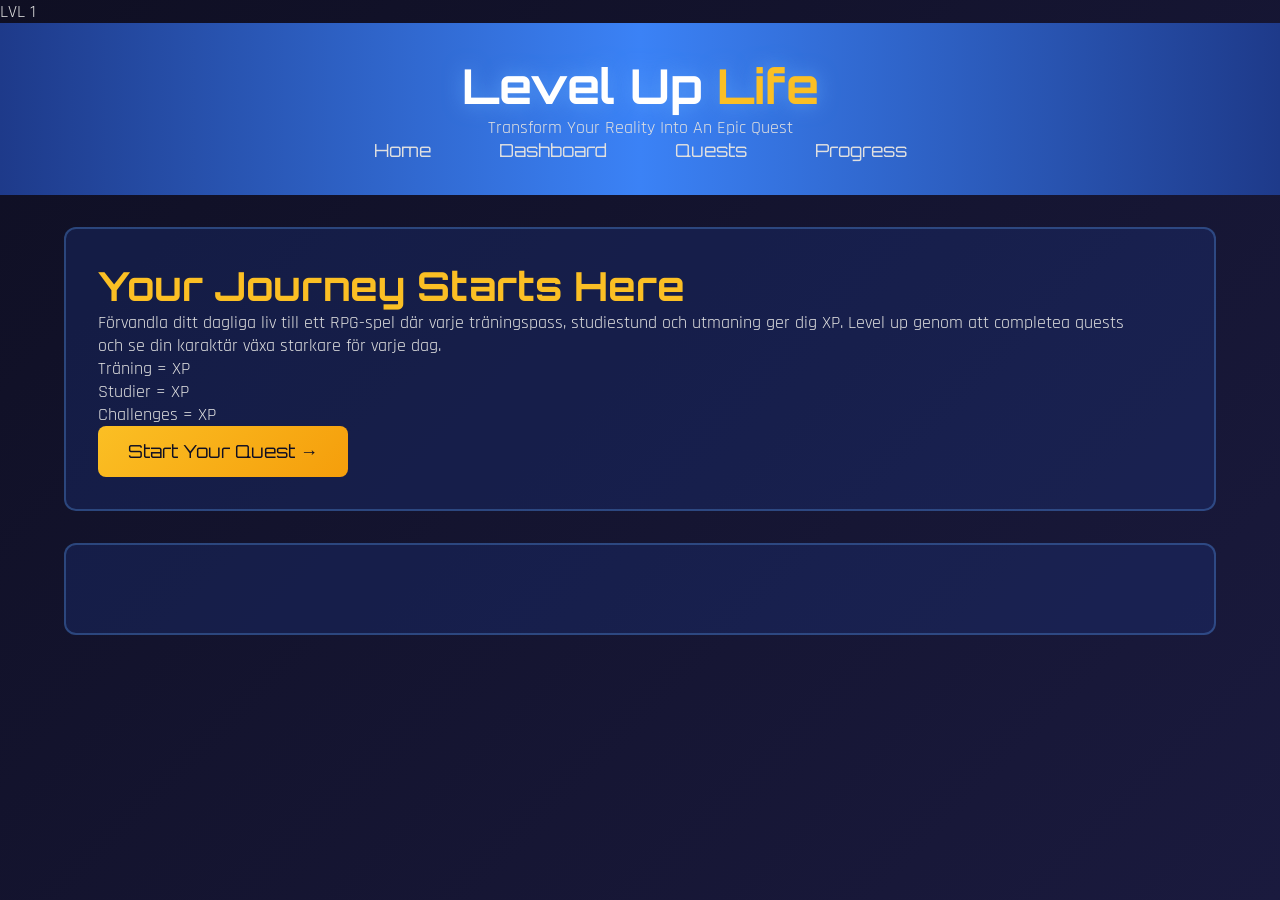
<file: index.html>
<!DOCTYPE html>
<html lang="sv">

<head>
    <meta charset="UTF-8">
    <meta name="viewport" content="width=device-width, initial-scale=1.0">
    <title>Level Up Life - Transform Your Reality</title>
    <link rel="stylesheet" href="styles.css">
    <link rel="preconnect" href="https://fonts.googleapis.com">
    <link rel="preconnect" href="https://fonts.gstatic.com" crossorigin>
    <link href="https://fonts.googleapis.com/css2?family=Orbitron:wght@400;700;900&family=Rajdhani:wght@300;400;600;700&display=swap" rel="stylesheet">
</head>

<body>
    <!-- Animated background particles -->
    <div class="particle-container">
        <div class="particle"></div>
        <div class="particle"></div>
        <div class="particle"></div>
        <div class="particle"></div>
        <div class="particle"></div>
    </div>

    <!-- Fixed level indicator -->
    <div class="level-badge">
        <span class="level-number">LVL 1</span>
        <div class="xp-bar">
            <div class="xp-progress"></div>
        </div>
    </div>

    <header>
        <div class="header-glow"></div>
        <h1>
            <span class="title-main">Level Up</span>
            <span class="title-accent">Life</span>
        </h1>
        <p class="tagline">Transform Your Reality Into An Epic Quest</p>
        <nav>
            <ul>
                <li><a href="index.html" class="nav-active">Home</a></li>
                <li><a href="dashboard.html">Dashboard</a></li>
                <li><a href="quests.html">Quests</a></li>
                <li><a href="progress.html">Progress</a></li>
            </ul>
        </nav>
    </header>

    <main>
        <!-- Hero Section -->
        <section id="hero" class="hero-section">
            <div class="hero-content">
                <h2 class="hero-title">Your Journey Starts Here</h2>
                <p class="hero-description">
                    Förvandla ditt dagliga liv till ett RPG-spel där varje träningspass, studiestund och utmaning ger dig XP. 
                    Level up genom att completea quests och se din karaktär växa starkare för varje dag.
                </p>
                <div class="hero-stats">
                    <div class="stat-pill">
                        <span class="stat-icon"></span>
                        <span class="stat-label">Träning = XP</span>
                    </div>
                    <div class="stat-pill">
                        <span class="stat-icon"></span>
                        <span class="stat-label">Studier = XP</span>
                    </div>
                    <div class="stat-pill">
                        <span class="stat-icon"></span>
                        <span class="stat-label">Challenges = XP</span>
                    </div>
                </div>
                <a href="dashboard.html" class="cta-button">
                    <span class="button-text">Start Your Quest</span>
                    <span class="button-arrow">→</span>
                </a>
            </div>
            <div class="hero-image">
                <div class="character-silhouette"></div>
            </div>
        </section>

        <!-- Stats Section -->
        <section id="stats-overview" class="stats-section">
            <h2 class="section-title">
</file>
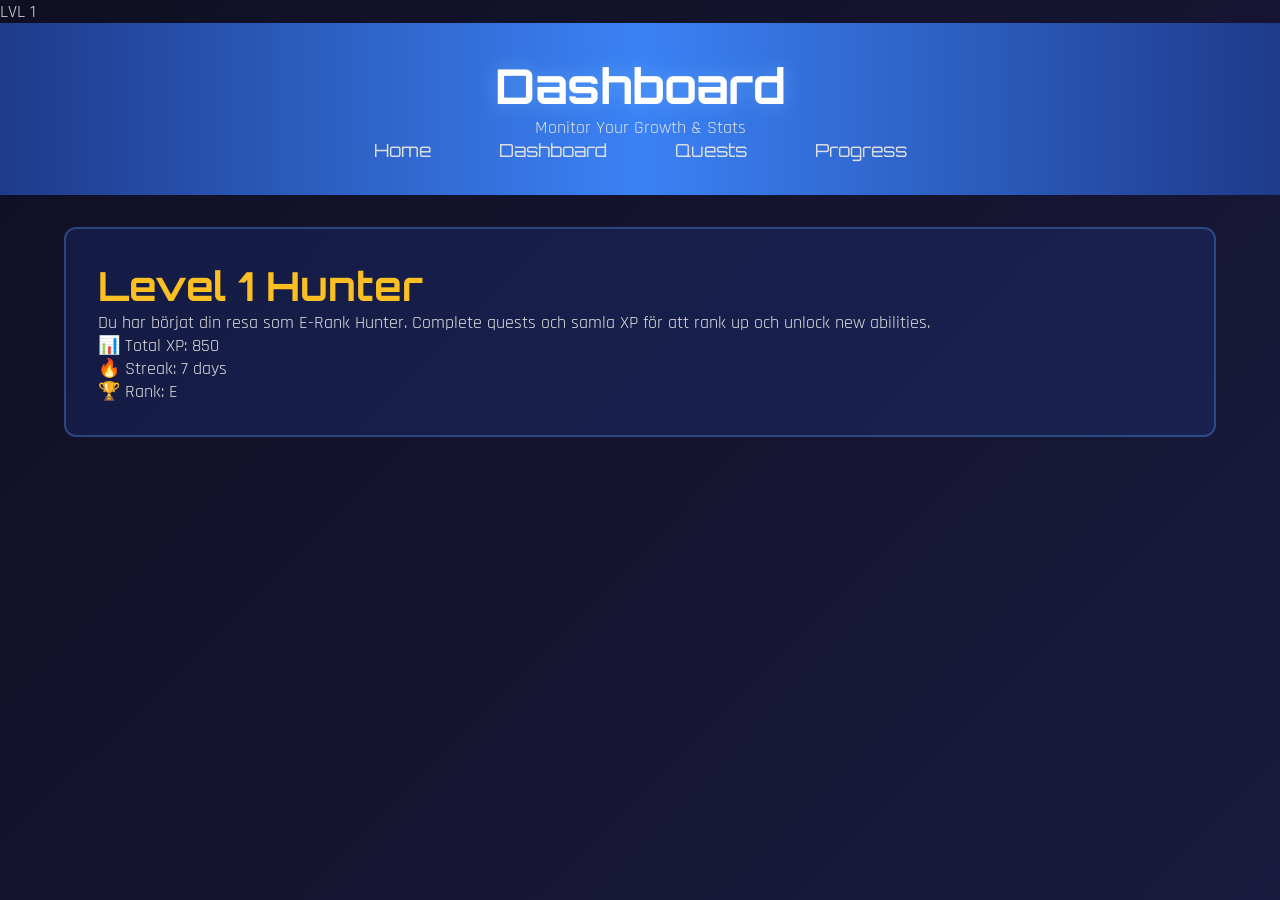
<file: dashboard.html>
<!DOCTYPE html>
<html lang="sv">
 
<head>
    <meta charset="UTF-8">
    <meta name="viewport" content="width=device-width, initial-scale=1.0">
    <title>Dashboard - Level Up Life</title>
    <link rel="stylesheet" href="styles.css">
    <link rel="preconnect" href="https://fonts.googleapis.com">
    <link rel="preconnect" href="https://fonts.gstatic.com" crossorigin>
    <link href="https://fonts.googleapis.com/css2?family=Orbitron:wght@400;700;900&family=Rajdhani:wght@300;400;600;700&display=swap" rel="stylesheet">
</head>
 
<body>
    <div class="particle-container">
        <div class="particle"></div>
        <div class="particle"></div>
        <div class="particle"></div>
        <div class="particle"></div>
        <div class="particle"></div>
    </div>
 
    <div class="level-badge">
        <span class="level-number">LVL 1</span>
        <div class="xp-bar">
            <div class="xp-progress"></div>
        </div>
    </div>
 
    <header>
        <div class="header-glow"></div>
        <h1>
            <span class="title-main">Dashboard</span>
        </h1>
        <p class="tagline">Monitor Your Growth & Stats</p>
        <nav>
            <ul>
                <li><a href="index.html">Home</a></li>
                <li><a href="dashboard.html" class="nav-active">Dashboard</a></li>
                <li><a href="quests.html">Quests</a></li>
                <li><a href="progress.html">Progress</a></li>
            </ul>
        </nav>
    </header>
 
    <main>
        <!-- Current Level Overview -->
        <section id="level-overview" class="hero-section">
            <div class="hero-content">
                <h2 class="hero-title">Level 1 Hunter</h2>
                <p class="hero-description">
                    Du har börjat din resa som E-Rank Hunter. Complete quests och samla XP för att rank up och unlock new abilities.
                </p>
                <div class="hero-stats">
                    <div class="stat-pill">
                        <span class="stat-icon">📊</span>
                        <span class="stat-label">Total XP: 850</span>
                    </div>
                    <div class="stat-pill">
                        <span class="stat-icon">🔥</span>
                        <span class="stat-label">Streak: 7 days</span>
                    </div>
                    <div class="stat-pill">
                        <span class="stat-icon">🏆</span>
                        <span class="stat-label">Rank: E</span>
                    </div>
                </div>
            </div>
            <div class="hero-image">
                <div class="character-silhouette"></div>
            </div>
        </section>
</file>
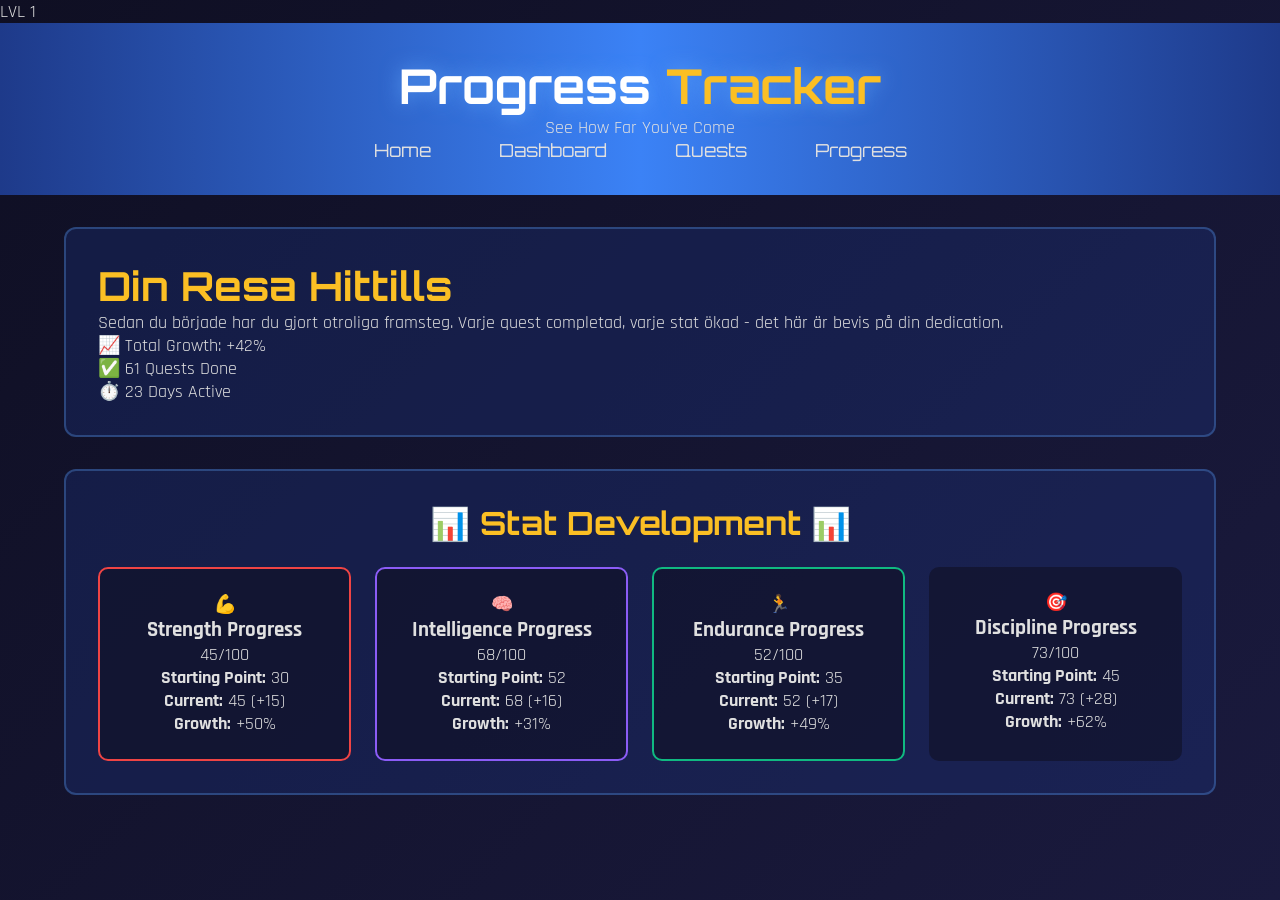
<file: progress.html>
<!DOCTYPE html>
<html lang="sv">

<head>
    <meta charset="UTF-8">
    <meta name="viewport" content="width=device-width, initial-scale=1.0">
    <title>Progress - Level Up Life</title>
    <link rel="stylesheet" href="styles.css">
    <link rel="preconnect" href="https://fonts.googleapis.com">
    <link rel="preconnect" href="https://fonts.gstatic.com" crossorigin>
    <link href="https://fonts.googleapis.com/css2?family=Orbitron:wght@400;700;900&family=Rajdhani:wght@300;400;600;700&display=swap" rel="stylesheet">
</head>

<body>
    <div class="particle-container">
        <div class="particle"></div>
        <div class="particle"></div>
        <div class="particle"></div>
        <div class="particle"></div>
        <div class="particle"></div>
    </div>

    <div class="level-badge">
        <span class="level-number">LVL 1</span>
        <div class="xp-bar">
            <div class="xp-progress"></div>
        </div>
    </div>

    <header>
        <div class="header-glow"></div>
        <h1>
            <span class="title-main">Progress</span>
            <span class="title-accent">Tracker</span>
        </h1>
        <p class="tagline">See How Far You've Come</p>
        <nav>
            <ul>
                <li><a href="index.html">Home</a></li>
                <li><a href="dashboard.html">Dashboard</a></li>
                <li><a href="quests.html">Quests</a></li>
                <li><a href="progress.html" class="nav-active">Progress</a></li>
            </ul>
        </nav>
    </header>

    <main>
        <!-- Overall Progress -->
        <section id="overall-progress" class="hero-section">
            <div class="hero-content">
                <h2 class="hero-title">Din Resa Hittills</h2>
                <p class="hero-description">
                    Sedan du började har du gjort otroliga framsteg. Varje quest completad, varje stat ökad - det här är bevis på din dedication.
                </p>
                <div class="hero-stats">
                    <div class="stat-pill">
                        <span class="stat-icon">📈</span>
                        <span class="stat-label">Total Growth: +42%</span>
                    </div>
                    <div class="stat-pill">
                        <span class="stat-icon">✅</span>
                        <span class="stat-label">61 Quests Done</span>
                    </div>
                    <div class="stat-pill">
                        <span class="stat-icon">⏱️</span>
                        <span class="stat-label">23 Days Active</span>
                    </div>
                </div>
            </div>
            <div class="hero-image">
                <div class="character-silhouette"></div>
            </div>
        </section>

        <!-- Stat Growth -->
        <section id="stat-growth">
            <h2 class="section-title">
                <span class="title-decoration">📊</span>
                Stat Development
                <span class="title-decoration">📊</span>
            </h2>
            <div class="stats-grid">
                <div class="stat-card strength">
                    <div class="stat-icon-large">💪</div>
                    <h3>Strength Progress</h3>
                    <div class="stat-bar">
                        <div class="stat-fill" style="width: 45%"></div>
                        <span class="stat-value">45/100</span>
                    </div>
                    <p>
                        <strong>Starting Point:</strong> 30<br>
                        <strong>Current:</strong> 45 (+15)<br>
                        <strong>Growth:</strong> +50%
                    </p>
                </div>
                <div class="stat-card intelligence">
                    <div class="stat-icon-large">🧠</div>
                    <h3>Intelligence Progress</h3>
                    <div class="stat-bar">
                        <div class="stat-fill" style="width: 68%"></div>
                        <span class="stat-value">68/100</span>
                    </div>
                    <p>
                        <strong>Starting Point:</strong> 52<br>
                        <strong>Current:</strong> 68 (+16)<br>
                        <strong>Growth:</strong> +31%
                    </p>
                </div>
                <div class="stat-card endurance">
                    <div class="stat-icon-large">🏃</div>
                    <h3>Endurance Progress</h3>
                    <div class="stat-bar">
                        <div class="stat-fill" style="width: 52%"></div>
                        <span class="stat-value">52/100</span>
                    </div>
                    <p>
                        <strong>Starting Point:</strong> 35<br>
                        <strong>Current:</strong> 52 (+17)<br>
                        <strong>Growth:</strong> +49%
                    </p>
                </div>
                <div class="stat-card discipline">
                    <div class="stat-icon-large">🎯</div>
                    <h3>Discipline Progress</h3>
                    <div class="stat-bar">
                        <div class="stat-fill" style="width: 73%"></div>
                        <span class="stat-value">73/100</span>
                    </div>
                    <p>
                        <strong>Starting Point:</strong> 45<br>
                        <strong>Current:</strong> 73 (+28)<br>
                        <strong>Growth:</strong> +62%
                    </p>
                </div>
            </div>
        </section>
</file>
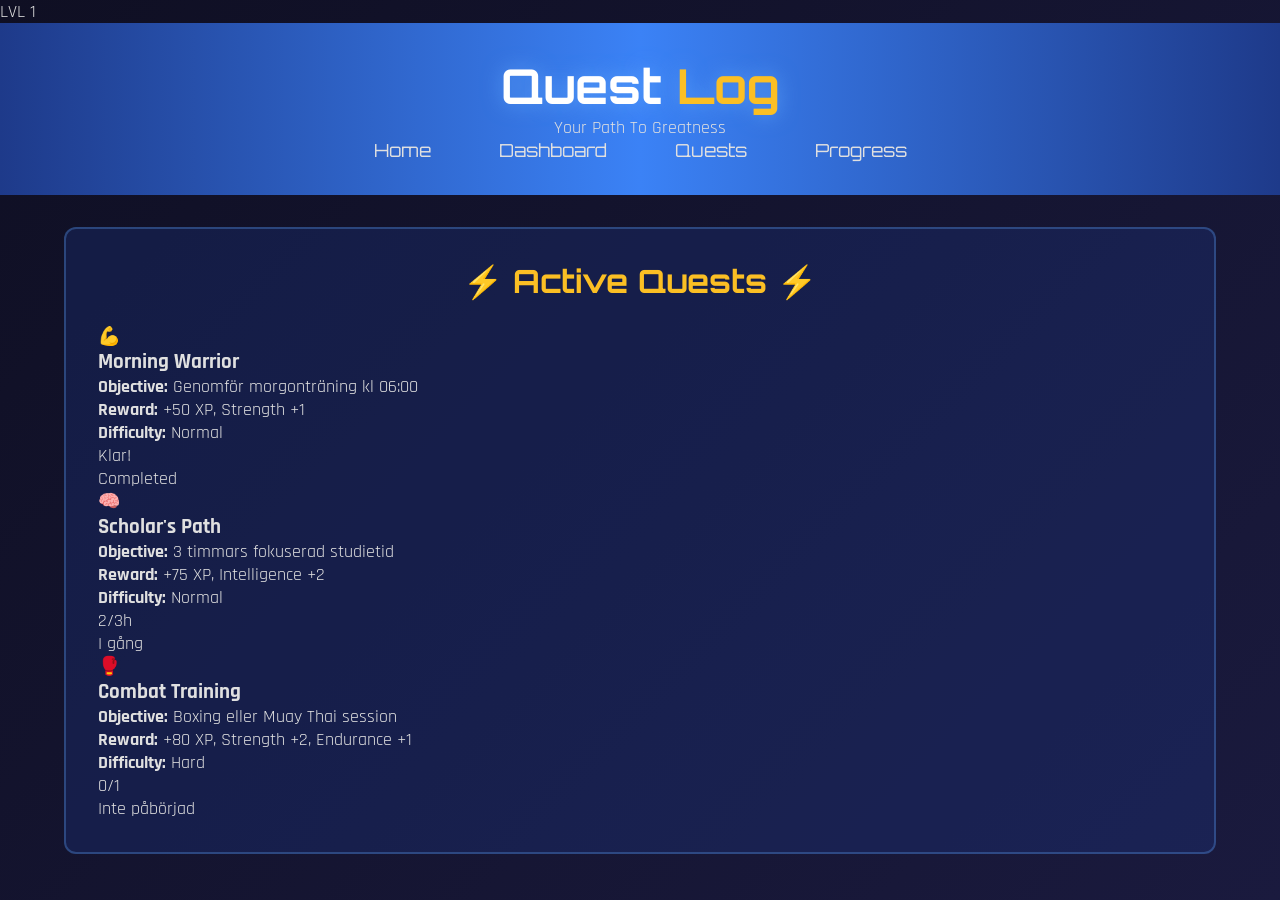
<file: quests.html>
<!DOCTYPE html>
<html lang="sv">

<head>
    <meta charset="UTF-8">
    <meta name="viewport" content="width=device-width, initial-scale=1.0">
    <title>Quests - Level Up Life</title>
    <link rel="stylesheet" href="styles.css">
    <link rel="preconnect" href="https://fonts.googleapis.com">
    <link rel="preconnect" href="https://fonts.gstatic.com" crossorigin>
    <link href="https://fonts.googleapis.com/css2?family=Orbitron:wght@400;700;900&family=Rajdhani:wght@300;400;600;700&display=swap" rel="stylesheet">
</head>

<body>
    <div class="particle-container">
        <div class="particle"></div>
        <div class="particle"></div>
        <div class="particle"></div>
        <div class="particle"></div>
        <div class="particle"></div>
    </div>

    <div class="level-badge">
        <span class="level-number">LVL 1</span>
        <div class="xp-bar">
            <div class="xp-progress"></div>
        </div>
    </div>

    <header>
        <div class="header-glow"></div>
        <h1>
            <span class="title-main">Quest</span>
            <span class="title-accent">Log</span>
        </h1>
        <p class="tagline">Your Path To Greatness</p>
        <nav>
            <ul>
                <li><a href="index.html">Home</a></li>
                <li><a href="dashboard.html">Dashboard</a></li>
                <li><a href="quests.html" class="nav-active">Quests</a></li>
                <li><a href="progress.html">Progress</a></li>
            </ul>
        </nav>
    </header>

    <main>
        <!-- Active Quests -->
        <section id="active-quests">
            <h2 class="section-title">
                <span class="title-decoration">⚡</span>
                Active Quests
                <span class="title-decoration">⚡</span>
            </h2>
            <div class="features-grid">
                <div class="feature-card">
                    <div class="feature-header">
                        <span class="feature-number">💪</span>
                        <h3>Morning Warrior</h3>
                    </div>
                    <p><strong>Objective:</strong> Genomför morgonträning kl 06:00<br>
                    <strong>Reward:</strong> +50 XP, Strength +1<br>
                    <strong>Difficulty:</strong> Normal</p>
                    <div class="stat-bar">
                        <div class="stat-fill" style="width: 100%"></div>
                        <span class="stat-value">Klar!</span>
                    </div>
                    <div class="feature-badge">Completed</div>
                </div>

                <div class="feature-card">
                    <div class="feature-header">
                        <span class="feature-number">🧠</span>
                        <h3>Scholar's Path</h3>
                    </div>
                    <p><strong>Objective:</strong> 3 timmars fokuserad studietid<br>
                    <strong>Reward:</strong> +75 XP, Intelligence +2<br>
                    <strong>Difficulty:</strong> Normal</p>
                    <div class="stat-bar">
                        <div class="stat-fill" style="width: 66%"></div>
                        <span class="stat-value">2/3h</span>
                    </div>
                    <div class="feature-badge">I gång</div>
                </div>

                <div class="feature-card">
                    <div class="feature-header">
                        <span class="feature-number">🥊</span>
                        <h3>Combat Training</h3>
                    </div>
                    <p><strong>Objective:</strong> Boxing eller Muay Thai session<br>
                    <strong>Reward:</strong> +80 XP, Strength +2, Endurance +1<br>
                    <strong>Difficulty:</strong> Hard</p>
                    <div class="stat-bar">
                        <div class="stat-fill" style="width: 0%"></div>
                        <span class="stat-value">0/1</span>
                    </div>
                    <div class="feature-badge coming-soon">Inte påbörjad</div>
                </div>
</file>
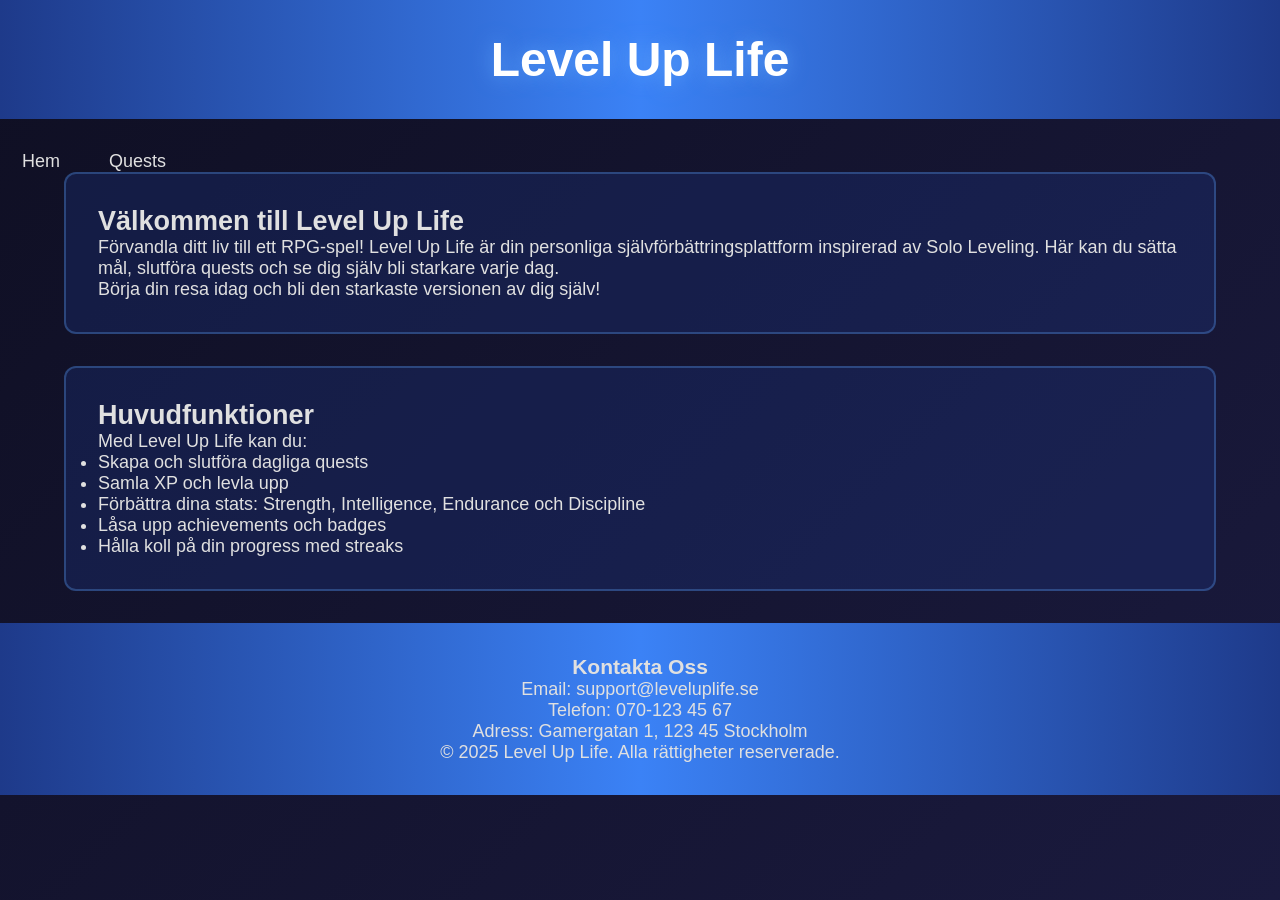
<file: Uppgift1.html>
<!DOCTYPE html>
<html lang="sv">
<head>
    <meta charset="UTF-8">
    <meta name="viewport" content="width=device-width, initial-scale=1.0">
    <title>Level Up Life - Gamifiera Din Självförbättring</title>
    <link rel="stylesheet" href="styles.css">
</head>
<body>
    <!-- HEADER -->
    <header>
        <h1>Level Up Life</h1>
    </header>
 
    <!-- NAVIGATION -->
    <nav>
        <a href="index.html">Hem</a>
        <a href="quests.html">Quests</a>
    </nav>
 
    <!-- MAIN CONTENT -->
    <main>
        <!-- Sektion 1: Välkomsttext -->
        <section>
            <h2>Välkommen till Level Up Life</h2>
            <p>
                Förvandla ditt liv till ett RPG-spel! Level Up Life är din personliga 
                självförbättringsplattform inspirerad av Solo Leveling. Här kan du sätta 
                mål, slutföra quests och se dig själv bli starkare varje dag.
            </p>
            <p>
                Börja din resa idag och bli den starkaste versionen av dig själv!
            </p>
        </section>
 
        <!-- Sektion 2: Funktioner -->
        <section>
            <h2>Huvudfunktioner</h2>
            <p>
                Med Level Up Life kan du:
            </p>
            <ul>
                <li>Skapa och slutföra dagliga quests</li>
                <li>Samla XP och levla upp</li>
                <li>Förbättra dina stats: Strength, Intelligence, Endurance och Discipline</li>
                <li>Låsa upp achievements och badges</li>
                <li>Hålla koll på din progress med streaks</li>
            </ul>
        </section>
    </main>
 
    <!-- FOOTER -->
    <footer>
        <h3>Kontakta Oss</h3>
        <p>Email: support@leveluplife.se</p>
        <p>Telefon: 070-123 45 67</p>
        <p>Adress: Gamergatan 1, 123 45 Stockholm</p>
        <p>&copy; 2025 Level Up Life. Alla rättigheter reserverade.</p>
    </footer>
</body>
</html>
</file>
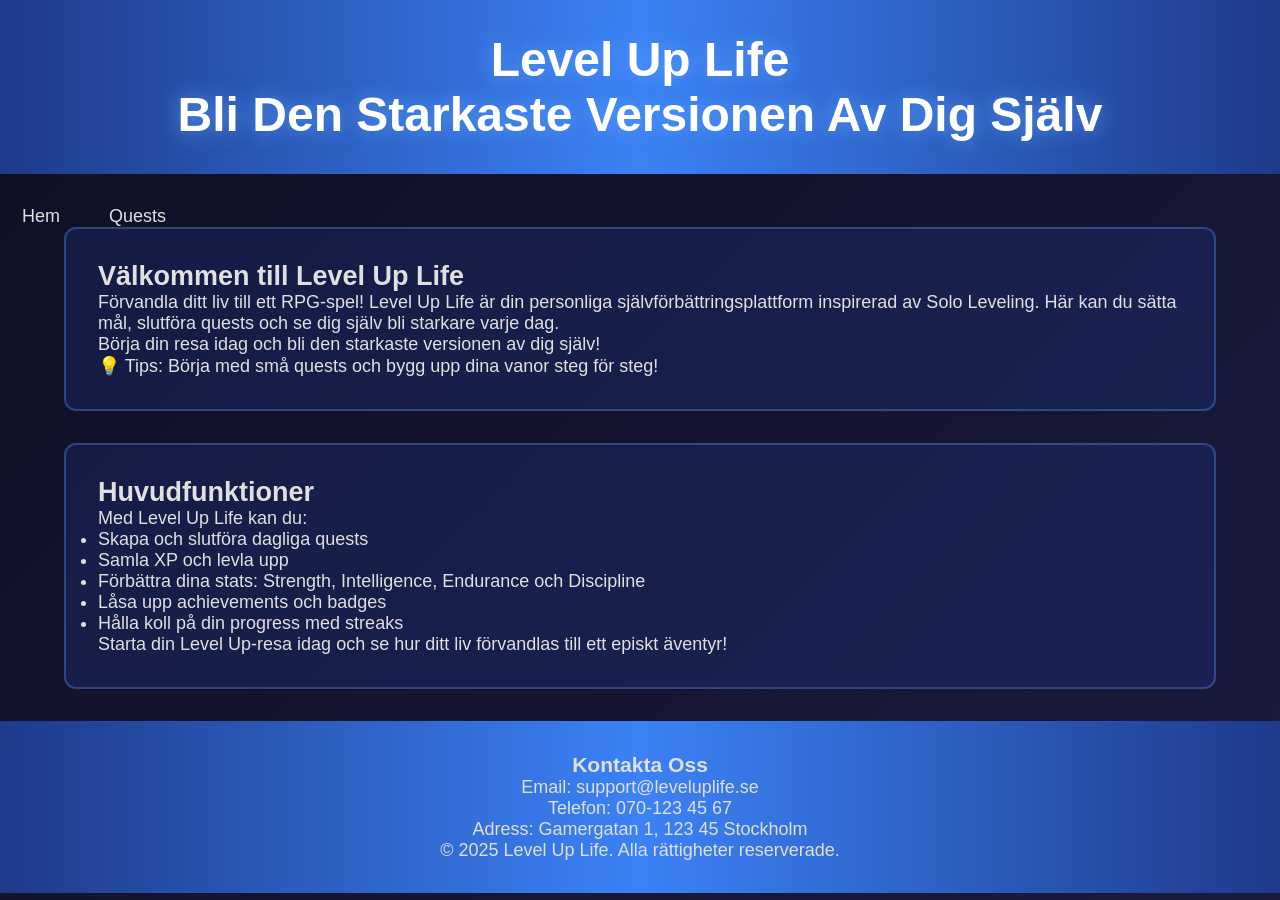
<file: Uppgift2.html>
<!DOCTYPE html>
<html lang="sv">
<head>
    <meta charset="UTF-8">
    <meta name="viewport" content="width=device-width, initial-scale=1.0">
    <title>Level Up Life - Gamifiera Din Självförbättring</title>
    <link rel="stylesheet" href="styles.css">
</head>
<body>
  
    <header>
        <h1>Level Up Life</h1>
        <!-- Uppgift 2: Punkt 5 - ny h1 med klass -->
        <h1 class="tagline-header">Bli Den Starkaste Versionen Av Dig Själv</h1>
    </header>
 
   
    <nav>
        <a href="index.html">Hem</a>
        <a href="quests.html">Quests</a>
    </nav>
 
    
    <main>
        
        <section>
            <h2>Välkommen till Level Up Life</h2>
            <!-- Uppgift 2: Punkt 1 - p med relevant text -->
            <p>
                Förvandla ditt liv till ett RPG-spel! Level Up Life är din personliga 
                självförbättringsplattform inspirerad av Solo Leveling. Här kan du sätta 
                mål, slutföra quests och se dig själv bli starkare varje dag.
            </p>
            <p>
                Börja din resa idag och bli den starkaste versionen av dig själv!
            </p>
            
         
            <div class="info-box">
                <p>💡 Tips: Börja med små quests och bygg upp dina vanor steg för steg!</p>
            </div>
        </section>
 
        
        <section>
            <h2>Huvudfunktioner</h2>
            <p>
                Med Level Up Life kan du:
            </p>
            <ul>
                <li>Skapa och slutföra dagliga quests</li>
                <li>Samla XP och levla upp</li>
                <li>Förbättra dina stats: Strength, Intelligence, Endurance och Discipline</li>
                <li>Låsa upp achievements och badges</li>
                <li>Hålla koll på din progress med streaks</li>
            </ul>
            
           
            <div class="highlight-text">
                <p>Starta din Level Up-resa idag och se hur ditt liv förvandlas till ett episkt äventyr!</p>
            </div>
        </section>
    </main>
 
    
    <footer>
        <h3>Kontakta Oss</h3>
        <p>Email: support@leveluplife.se</p>
        <p>Telefon: 070-123 45 67</p>
        <p>Adress: Gamergatan 1, 123 45 Stockholm</p>
        <p>&copy; 2025 Level Up Life. Alla rättigheter reserverade.</p>
    </footer>
</body>
</html>
</file>
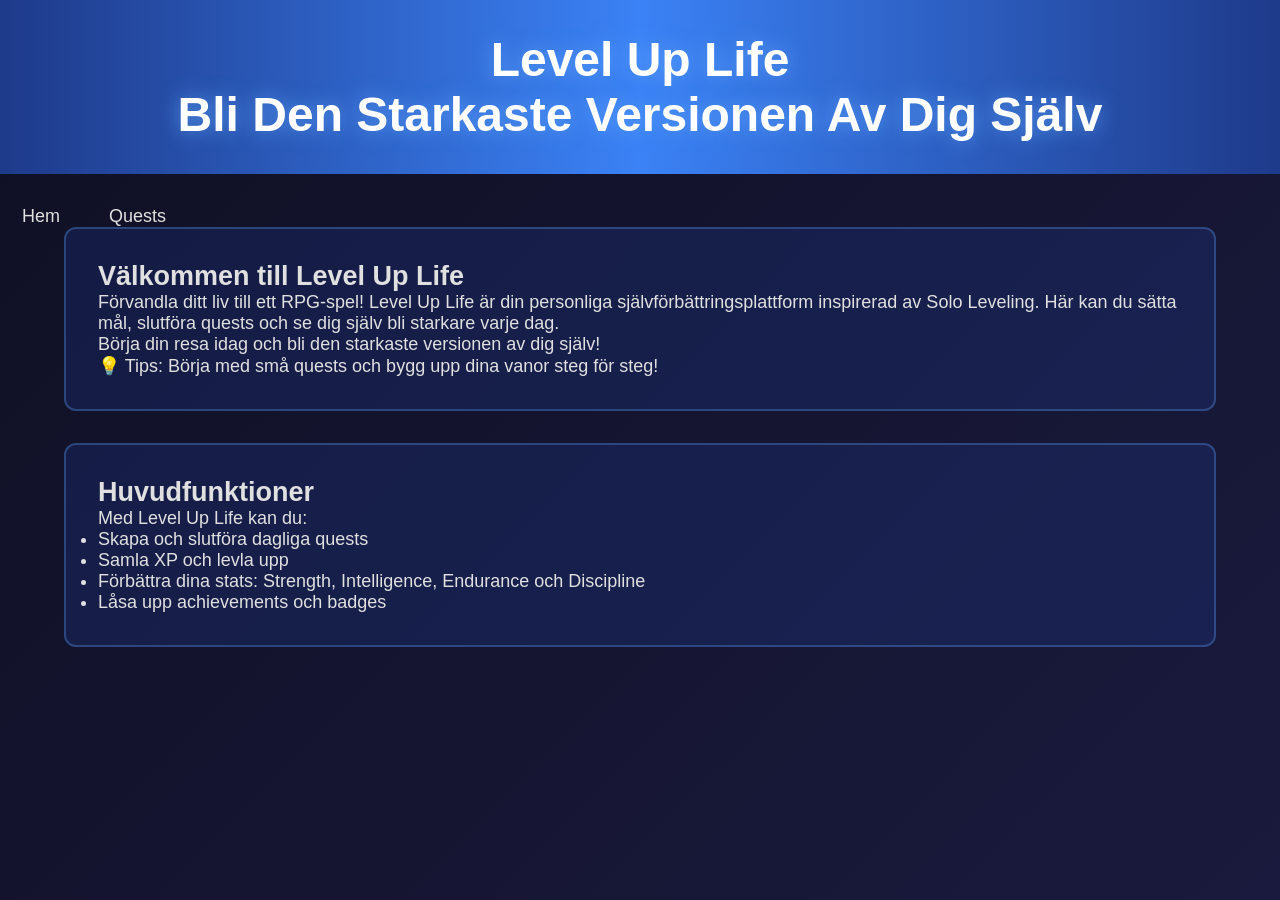
<file: uppgift3.html>
<!DOCTYPE html>
<html lang="sv">
<head>
    <meta charset="UTF-8">
    <meta name="viewport" content="width=device-width, initial-scale=1.0">
    <title>Level Up Life - Gamifiera Din Självförbättring</title>
    <link rel="stylesheet" href="styles.css">
</head>
<body>
   
    <header>
        <h1>Level Up Life</h1>
        <!-- Uppgift 2: Punkt 5 - ny h1 med klass -->
        <h1 class="tagline-header">Bli Den Starkaste Versionen Av Dig Själv</h1>
    </header>
 
    
    <nav>
        <a href="index.html">Hem</a>
        <a href="quests.html">Quests</a>
    </nav>
 
  
    <main>
        
        <section>
            <h2>Välkommen till Level Up Life</h2>
            <!-- Uppgift 2: Punkt 1 - p med relevant text -->
            <p>
                Förvandla ditt liv till ett RPG-spel! Level Up Life är din personliga 
                självförbättringsplattform inspirerad av Solo Leveling. Här kan du sätta 
                mål, slutföra quests och se dig själv bli starkare varje dag.
            </p>
            <p>
                Börja din resa idag och bli den starkaste versionen av dig själv!
            </p>
            
           
            <div class="info-box">
                <p>💡 Tips: Börja med små quests och bygg upp dina vanor steg för steg!</p>
            </div>
        </section>
 
        
        <section>
            <h2>Huvudfunktioner</h2>
            <p>
                Med Level Up Life kan du:
            </p>
            <ul>
                <li>Skapa och slutföra dagliga quests</li>
                <li>Samla XP och levla upp</li>
                <li>Förbättra dina stats: Strength, Intelligence, Endurance och Discipline</li>
                <li>Låsa upp achievements och badges</li>
</file>
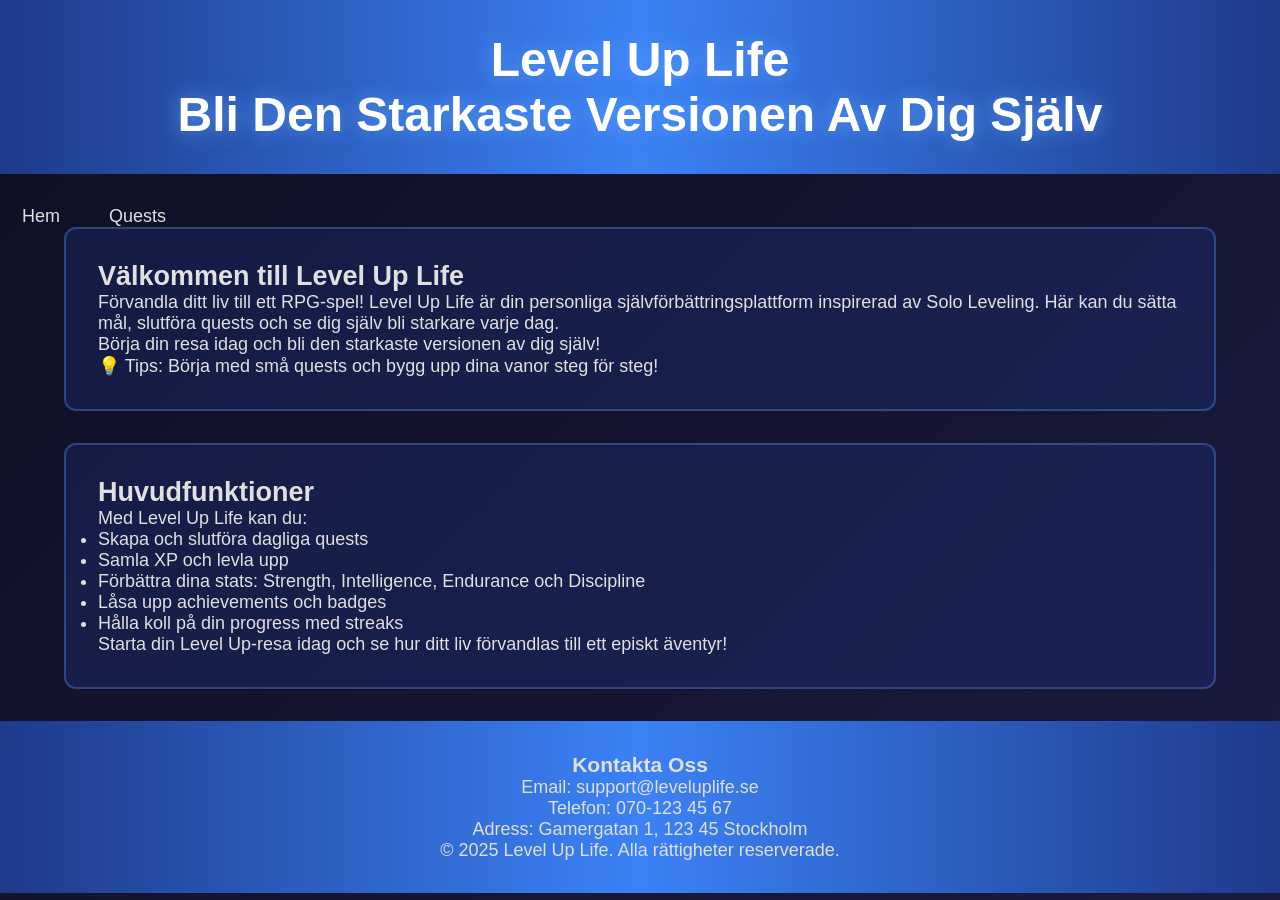
<file: uppgift4.html>
<!DOCTYPE html>
<html lang="sv">
<head>
    <meta charset="UTF-8">
    <meta name="viewport" content="width=device-width, initial-scale=1.0">
    <title>Level Up Life - Gamifiera Din Självförbättring</title>
    <link rel="stylesheet" href="styles.css">
</head>
<body>
    
    <header>
        <h1>Level Up Life</h1>
       
        <h1 class="tagline-header">Bli Den Starkaste Versionen Av Dig Själv</h1>
    </header>
 
   
    <nav>
        <a href="index.html">Hem</a>
        <a href="quests.html">Quests</a>
    </nav>
 
    
    <main>
       
        <section>
            <h2>Välkommen till Level Up Life</h2>
            
            <p>
                Förvandla ditt liv till ett RPG-spel! Level Up Life är din personliga 
                självförbättringsplattform inspirerad av Solo Leveling. Här kan du sätta 
                mål, slutföra quests och se dig själv bli starkare varje dag.
            </p>
            <p>
                Börja din resa idag och bli den starkaste versionen av dig själv!
            </p>
            
            
            <div class="info-box">
                <p>💡 Tips: Börja med små quests och bygg upp dina vanor steg för steg!</p>
            </div>
        </section>
 
    
        <section>
            <h2>Huvudfunktioner</h2>
            <p>
                Med Level Up Life kan du:
            </p>
            <ul>
                <li>Skapa och slutföra dagliga quests</li>
                <li>Samla XP och levla upp</li>
                <li>Förbättra dina stats: Strength, Intelligence, Endurance och Discipline</li>
                <li>Låsa upp achievements och badges</li>
                <li>Hålla koll på din progress med streaks</li>
            </ul>
            
           
            <div class="highlight-text">
                <p>Starta din Level Up-resa idag och se hur ditt liv förvandlas till ett episkt äventyr!</p>
            </div>
        </section>
    </main>
 
    
    <footer>
        <h3>Kontakta Oss</h3>
        <p>Email: support@leveluplife.se</p>
        <p>Telefon: 070-123 45 67</p>
        <p>Adress: Gamergatan 1, 123 45 Stockholm</p>
        <p>&copy; 2025 Level Up Life. Alla rättigheter reserverade.</p>
    </footer>
</body>
</html>
</file>
<file: styles.css>
* { margin: 0; padding: 0; box-sizing: border-box; }
 
:root {
    --color-primary: #3b82f6;
    --color-secondary: #fbbf24;
    --color-dark: #0f0f23;
    --color-light: #e0e0e0;
}
 
body {
    font-family: 'Rajdhani', sans-serif;
    font-size: 18px;
    color: var(--color-light);
    background: linear-gradient(135deg, #0f0f23 0%, #1a1a3e 100%);
    min-height: 100vh;
}
 
header {
    background: linear-gradient(90deg, #1e3a8a 0%, #3b82f6 50%, #1e3a8a 100%);
    padding: 2rem;
    text-align: center;
    margin-bottom: 2rem;
}
 
h1 {
    font-family: 'Orbitron', sans-serif;
    font-size: 3rem;
    color: white;
    text-shadow: 0 0 20px rgba(96, 165, 250, 0.8);
}
 
.title-accent { color: var(--color-secondary); }
 
nav ul { list-style: none; display: flex; justify-content: center; gap: 1.5rem; }
 
nav a {
    color: var(--color-light);
    text-decoration: none;
    font-family: 'Orbitron', sans-serif;
    padding: 10px 20px;
    border: 2px solid transparent;
    border-radius: 8px;
    transition: all 0.3s;
}
 
nav a:hover { background: rgba(96, 165, 250, 0.2); border-color: var(--color-primary); }
 
main { max-width: 1200px; margin: 0 auto; padding: 0 1.5rem; }
 
section {
    background: rgba(30, 58, 138, 0.3);
    padding: 2rem;
    margin-bottom: 2rem;
    border-radius: 12px;
    border: 2px solid rgba(96, 165, 250, 0.3);
}
 
.section-title {
    font-family: 'Orbitron', sans-serif;
    font-size: 2rem;
    color: var(--color-secondary);
    text-align: center;
    margin-bottom: 1.5rem;
}
 
.hero-section { display: flex; gap: 2rem; align-items: center; }
 
.hero-content { flex: 1; }
 
.hero-title { font-family: 'Orbitron', sans-serif; font-size: 2.5rem; color: var(--color-secondary); }
 
.cta-button {
    display: inline-block;
    padding: 14px 30px;
    background: linear-gradient(135deg, #fbbf24 0%, #f59e0b 100%);
    color: var(--color-dark);
    font-family: 'Orbitron', sans-serif;
    text-decoration: none;
    border-radius: 8px;
    transition: transform 0.3s;
}
 
.cta-button:hover { transform: scale(1.05); }
 
.stats-grid {
    display: grid;
    grid-template-columns: repeat(auto-fit, minmax(250px, 1fr));
    gap: 1.5rem;
}
 
.stat-card {
    background: rgba(15, 15, 35, 0.6);
    padding: 1.5rem;
    border-radius: 10px;
    text-align: center;
}
 
.stat-card.strength { border: 2px solid #ef4444; }
.stat-card.intelligence { border: 2px solid #8b5cf6; }
.stat-card.endurance { border: 2px solid #10b981; }
 
footer {
    background: linear-gradient(90deg, #1e3a8a 0%, #3b82f6 50%, #1e3a8a 100%);
    padding: 2rem;
    text-align: center;
    margin-top: 2rem;
}
 
@media (max-width: 768px) {
    h1 { font-size: 2rem; }
    .hero-section { flex-direction: column; }
    .stats-grid { grid-template-columns: 1fr; }


h1 {
    font-family: 'Arial', sans-serif;
    font-size: 3rem;
    color: #fbbf24;
    text-transform: uppercase;
    letter-spacing: 3px;
    margin: 0;
}

header {
    background: linear-gradient(90deg, #1e3a8a 0%, #3b82f6 50%, #1e3a8a 100%);
    padding: 2rem;
    text-align: center;
    box-shadow: 0 4px 10px rgba(0, 0, 0, 0.3);
}
 

footer {
    background-color: #1e3a8a;
    color: #e0e0e0;
    padding: 2rem;
    text-align: center;
    margin-top: 2rem;
    border-top: 3px solid #3b82f6;
}
 
footer h3 {
    color: #fbbf24;
    margin-bottom: 1rem;
}
 
footer p {
    margin: 0.5rem 0;
}
 

p {
    font-size: 1.1rem;
    line-height: 1.7;
    color: #e0e0e0;
    margin: 1rem 0;
}
 

.info-box {
    background: rgba(59, 130, 246, 0.2);
    border-left: 4px solid #3b82f6;
    padding: 1rem 1.5rem;
    margin: 1.5rem 0;
    border-radius: 8px;
}
 

.highlight-text {
    background: linear-gradient(135deg, #fbbf24 0%, #f59e0b 100%);
    color: #0f0f23;
    padding: 1.5rem;
    margin: 1.5rem 0;
    border-radius: 8px;
    font-weight: 600;
    text-align: center;
}
 

.tagline-header {
    font-size: 1.5rem;
    color: #60a5fa;
    text-transform: none;
    letter-spacing: 1px;
    font-weight: 400;
    font-style: italic;
    margin-top: 0.5rem;
}
</file>
